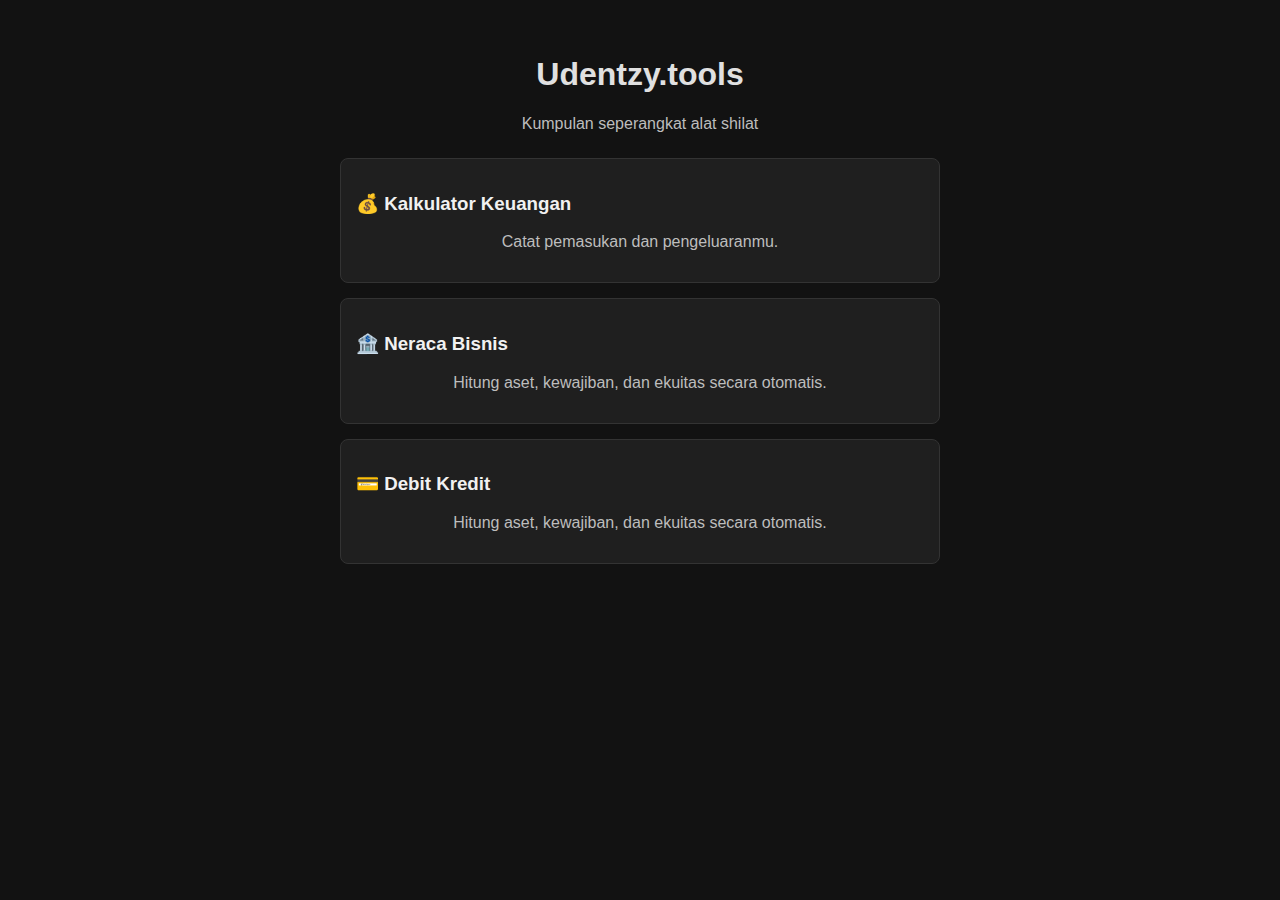
<file: index.html>
<!DOCTYPE html>
<html lang="id">
<head>
  <meta charset="UTF-8">
  <meta name="viewport" content="width=device-width, initial-scale=1.0">
  <title>Tools Udin</title>
  <link rel="stylesheet" href="style.css">
</head>
<body>
  <div class="container">
    <h1>Udentzy.tools</h1>
    <p>Kumpulan seperangkat alat shilat</p>

    <div class="tools-list">
      <a href="kalkulator.html" class="tool-card">
        <h3>💰 Kalkulator Keuangan</h3>
        <p>Catat pemasukan dan pengeluaranmu.</p>
      </a>

      <a href="neraca.html" class="tool-card">
        <h3>🏦 Neraca Bisnis</h3>
        <p>Hitung aset, kewajiban, dan ekuitas secara otomatis.</p>
      </a>
      <a href="debit-kredit.html" class="tool-card">
        <h3>💳 Debit Kredit</h3>
        <p>Hitung aset, kewajiban, dan ekuitas secara otomatis.</p>
      </a>
    </div>
  </div>
</body>
</html>
</file>
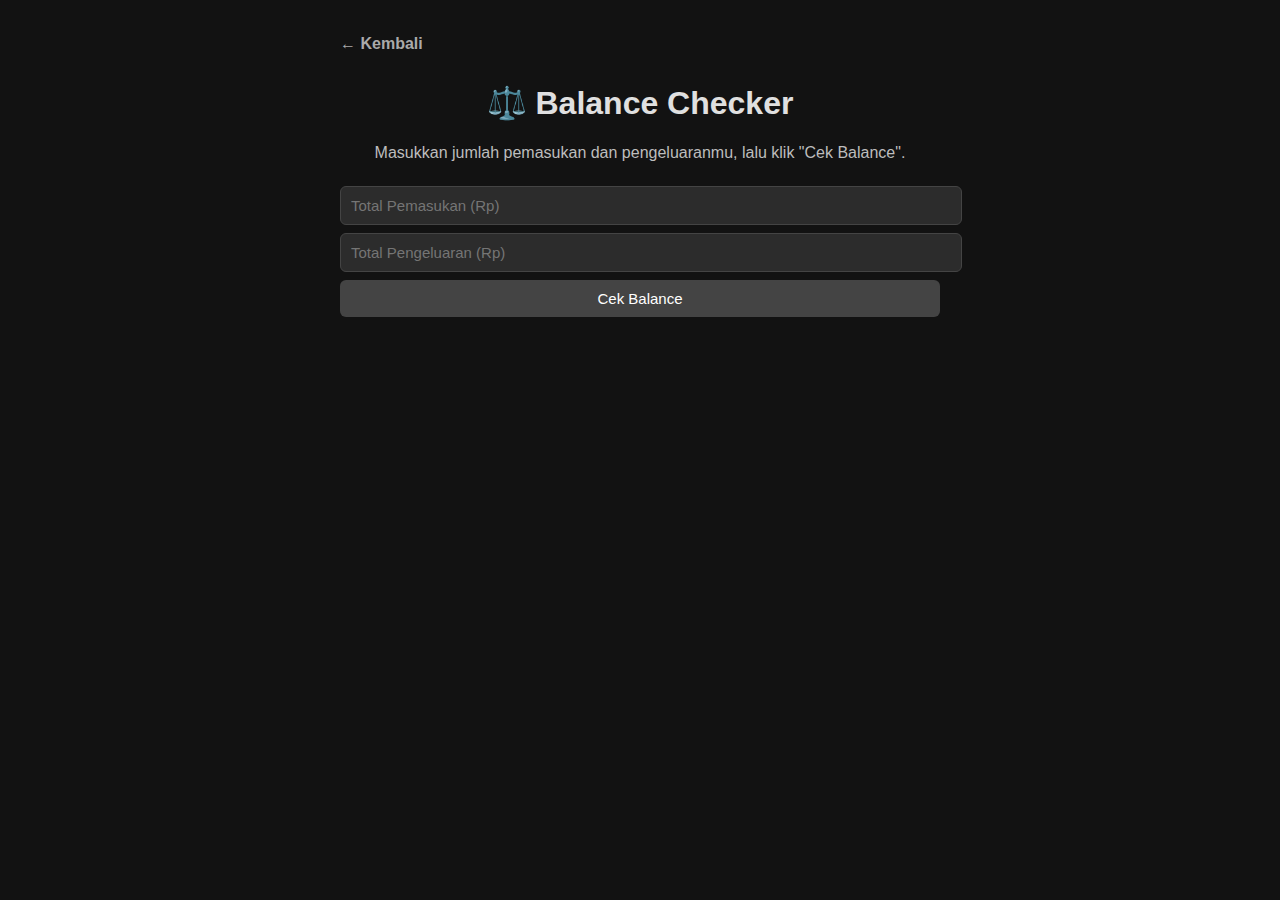
<file: balance.html>
<!DOCTYPE html>
<html lang="id">
<head>
  <meta charset="UTF-8">
  <meta name="viewport" content="width=device-width, initial-scale=1.0">
  <title>Balance Checker - Tools Udin</title>
  <link rel="stylesheet" href="style.css">
</head>
<body>
  <div class="container">
    <a href="index.html" class="back-btn">← Kembali</a>
    <h1>⚖️ Balance Checker</h1>

    <p>Masukkan jumlah pemasukan dan pengeluaranmu, lalu klik "Cek Balance".</p>

    <input type="number" id="pemasukan" placeholder="Total Pemasukan (Rp)">
    <input type="number" id="pengeluaran" placeholder="Total Pengeluaran (Rp)">
    <button onclick="cekBalance()">Cek Balance</button>

    <div class="result" id="hasilBalance"></div>
  </div>

  <script>
    function cekBalance() {
      const pemasukan = parseInt(document.getElementById('pemasukan').value);
      const pengeluaran = parseInt(document.getElementById('pengeluaran').value);
      const hasilDiv = document.getElementById('hasilBalance');

      if (isNaN(pemasukan) || isNaN(pengeluaran)) {
        hasilDiv.innerHTML = '<p style="color:gray;">⚠️ Masukkan angka yang valid untuk pemasukan dan pengeluaran.</p>';
        return;
      }

      const selisih = pemasukan - pengeluaran;
      let pesan = '';
      let warna = '';

      if (selisih > 0) {
        pesan = `✅ Kamu memiliki surplus sebesar Rp ${selisih.toLocaleString('id-ID')}. Keuanganmu sehat!`;
        warna = 'green';
      } else if (selisih < 0) {
        pesan = `⚠️ Kamu mengalami defisit sebesar Rp ${Math.abs(selisih).toLocaleString('id-ID')}. Kurangi pengeluaranmu!`;
        warna = 'red';
      } else {
        pesan = `⚖️ Keuanganmu seimbang! Tidak ada surplus atau defisit.`;
        warna = 'blue';
      }

      hasilDiv.innerHTML = `<p style="color:${warna}; font-weight:bold;">${pesan}</p>`;
    }
  </script>
</body>
</html>
</file>
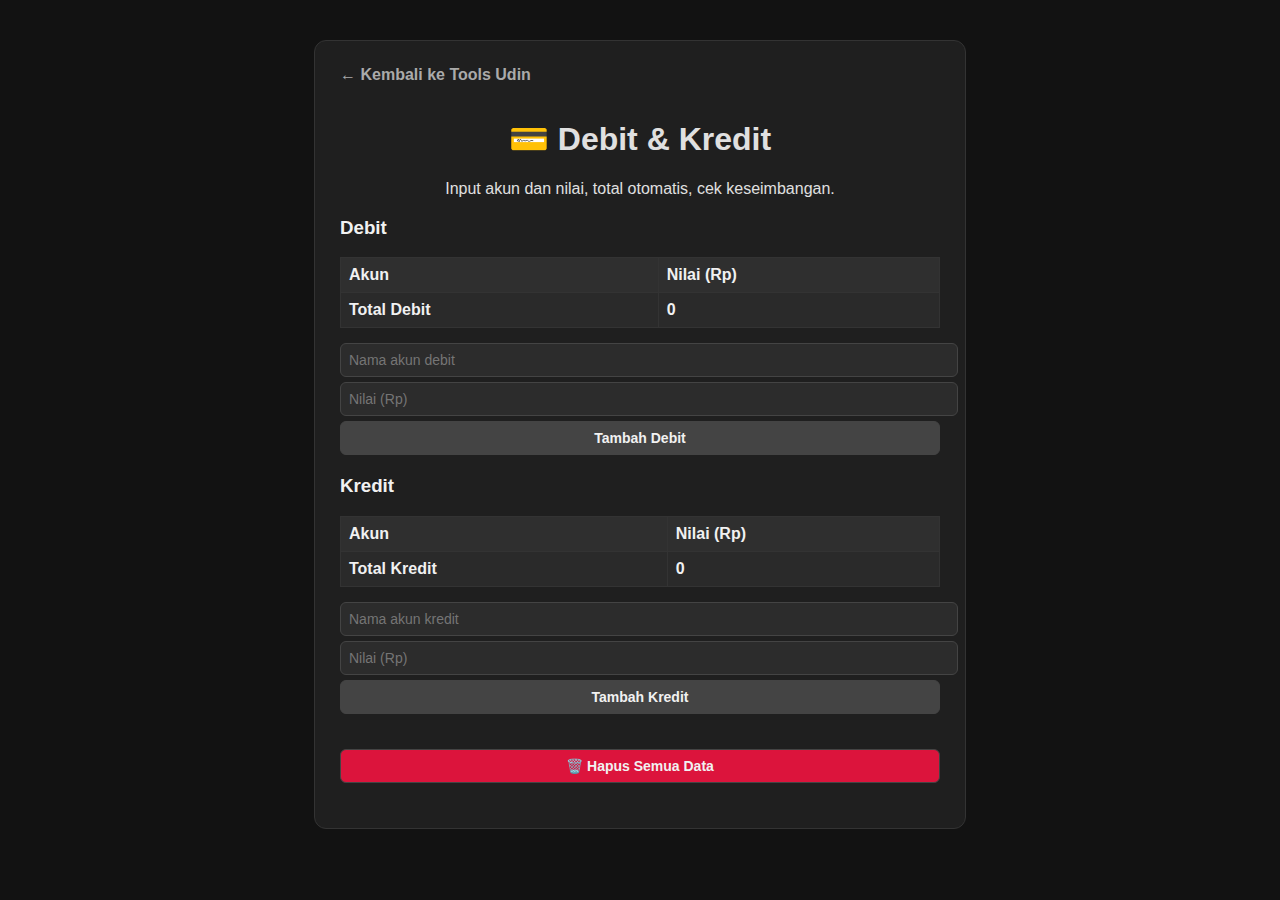
<file: debit-kredit.html>
<!DOCTYPE html>
<html lang="id">
<head>
  <meta charset="UTF-8">
  <meta name="viewport" content="width=device-width, initial-scale=1.0">
  <title>Debit & Kredit - Tools Udin</title>
  <link rel="stylesheet" href="style.css">
  <style>
    .container {
      max-width: 600px;
      margin: 40px auto;
      background-color: #1f1f1f;
      padding: 25px;
      border-radius: 12px;
      border: 1px solid #333;
    }

    h1, p {
      text-align: center;
      color: #e0e0e0;
    }

    table {
      width: 100%;
      border-collapse: collapse;
      margin-bottom: 10px;
    }

    th, td {
      border: 1px solid #333;
      padding: 8px;
      text-align: left;
    }

    th {
      background-color: #2f2f2f;
      color: #f1f1f1;
    }

    tfoot td {
      font-weight: bold;
      background-color: #2a2a2a;
    }

    input, button {
      width: 100%;
      margin-top: 5px;
      padding: 8px;
      border-radius: 6px;
      border: 1px solid #444;
      background-color: #2c2c2c;
      color: #f1f1f1;
      font-size: 14px;
    }

    button {
      cursor: pointer;
      background-color: #444;
      font-weight: bold;
    }

    button:hover {
      background-color: #666;
    }

    .back-btn {
      display: inline-block;
      text-decoration: none;
      color: #aaa;
      margin-bottom: 15px;
      font-weight: bold;
    }

    .back-btn:hover {
      color: #fff;
    }

    #status {
      text-align: center;
      font-weight: bold;
      margin-top: 20px;
      font-size: 1.2em;
    }

    .reset-btn {
      background-color: crimson;
      margin-top: 15px;
    }

    .reset-btn:hover {
      background-color: #ff4d4d;
    }

    .table-section {
      margin-bottom: 20px;
    }
  </style>
</head>
<body>
  <div class="container">
    <a href="index.html" class="back-btn">← Kembali ke Tools Udin</a>
    <h1>💳 Debit & Kredit</h1>
    <p>Input akun dan nilai, total otomatis, cek keseimbangan.</p>

    <div class="table-section">
      <h3>Debit</h3>
      <table id="tabelDebit">
        <thead>
          <tr><th>Akun</th><th>Nilai (Rp)</th></tr>
        </thead>
        <tbody></tbody>
        <tfoot>
          <tr><td>Total Debit</td><td id="totalDebit">0</td></tr>
        </tfoot>
      </table>
      <input type="text" id="namaDebit" placeholder="Nama akun debit">
      <input type="number" id="nilaiDebit" placeholder="Nilai (Rp)">
      <button onclick="tambahDebit()">Tambah Debit</button>
    </div>

    <div class="table-section">
      <h3>Kredit</h3>
      <table id="tabelKredit">
        <thead>
          <tr><th>Akun</th><th>Nilai (Rp)</th></tr>
        </thead>
        <tbody></tbody>
        <tfoot>
          <tr><td>Total Kredit</td><td id="totalKredit">0</td></tr>
        </tfoot>
      </table>
      <input type="text" id="namaKredit" placeholder="Nama akun kredit">
      <input type="number" id="nilaiKredit" placeholder="Nilai (Rp)">
      <button onclick="tambahKredit()">Tambah Kredit</button>
    </div>

    <button class="reset-btn" onclick="resetSemua()">🗑️ Hapus Semua Data</button>
    <div id="status"></div>
  </div>

  <script>
    let totalDebit = 0;
    let totalKredit = 0;

    function tambahDebit() {
      const nama = document.getElementById('namaDebit').value.trim();
      const nilai = parseFloat(document.getElementById('nilaiDebit').value);
      if (!nama || isNaN(nilai) || nilai <= 0) {
        alert('Isi nama akun dan nilai dengan benar!');
        return;
      }
      const tabel = document.querySelector('#tabelDebit tbody');
      const baris = tabel.insertRow();
      baris.insertCell(0).textContent = nama;
      baris.insertCell(1).textContent = nilai.toLocaleString('id-ID');
      totalDebit += nilai;
      document.getElementById('totalDebit').textContent = totalDebit.toLocaleString('id-ID');
      document.getElementById('namaDebit').value = '';
      document.getElementById('nilaiDebit').value = '';
      updateStatus();
    }

    function tambahKredit() {
      const nama = document.getElementById('namaKredit').value.trim();
      const nilai = parseFloat(document.getElementById('nilaiKredit').value);
      if (!nama || isNaN(nilai) || nilai <= 0) {
        alert('Isi nama akun dan nilai dengan benar!');
        return;
      }
      const tabel = document.querySelector('#tabelKredit tbody');
      const baris = tabel.insertRow();
      baris.insertCell(0).textContent = nama;
      baris.insertCell(1).textContent = nilai.toLocaleString('id-ID');
      totalKredit += nilai;
      document.getElementById('totalKredit').textContent = totalKredit.toLocaleString('id-ID');
      document.getElementById('namaKredit').value = '';
      document.getElementById('nilaiKredit').value = '';
      updateStatus();
    }

    function updateStatus() {
      const status = document.getElementById('status');
      if (totalDebit === 0 && totalKredit === 0) {
        status.textContent = '';
        return;
      }

      const selisih = totalDebit - totalKredit;

      if (Math.abs(selisih) < 1) {
        status.textContent = "✅ Neraca Seimbang!";
        status.style.color = "limegreen";
      } else {
        if (selisih > 0) {
          status.innerHTML = `⚠️ Tidak Seimbang!<br>Kekurangan di sisi Kredit: Rp ${selisih.toLocaleString('id-ID')}`;
        } else {
          status.innerHTML = `⚠️ Tidak Seimbang!<br>Kekurangan di sisi Debit: Rp ${Math.abs(selisih).toLocaleString('id-ID')}`;
        }
        status.style.color = "crimson";
      }
    }

    function resetSemua() {
      document.querySelector('#tabelDebit tbody').innerHTML = '';
      document.getElementById('totalDebit').textContent = '0';
      totalDebit = 0;

      document.querySelector('#tabelKredit tbody').innerHTML = '';
      document.getElementById('totalKredit').textContent = '0';
      totalKredit = 0;

      updateStatus();
    }
  </script>
</body>
</html>
</file>
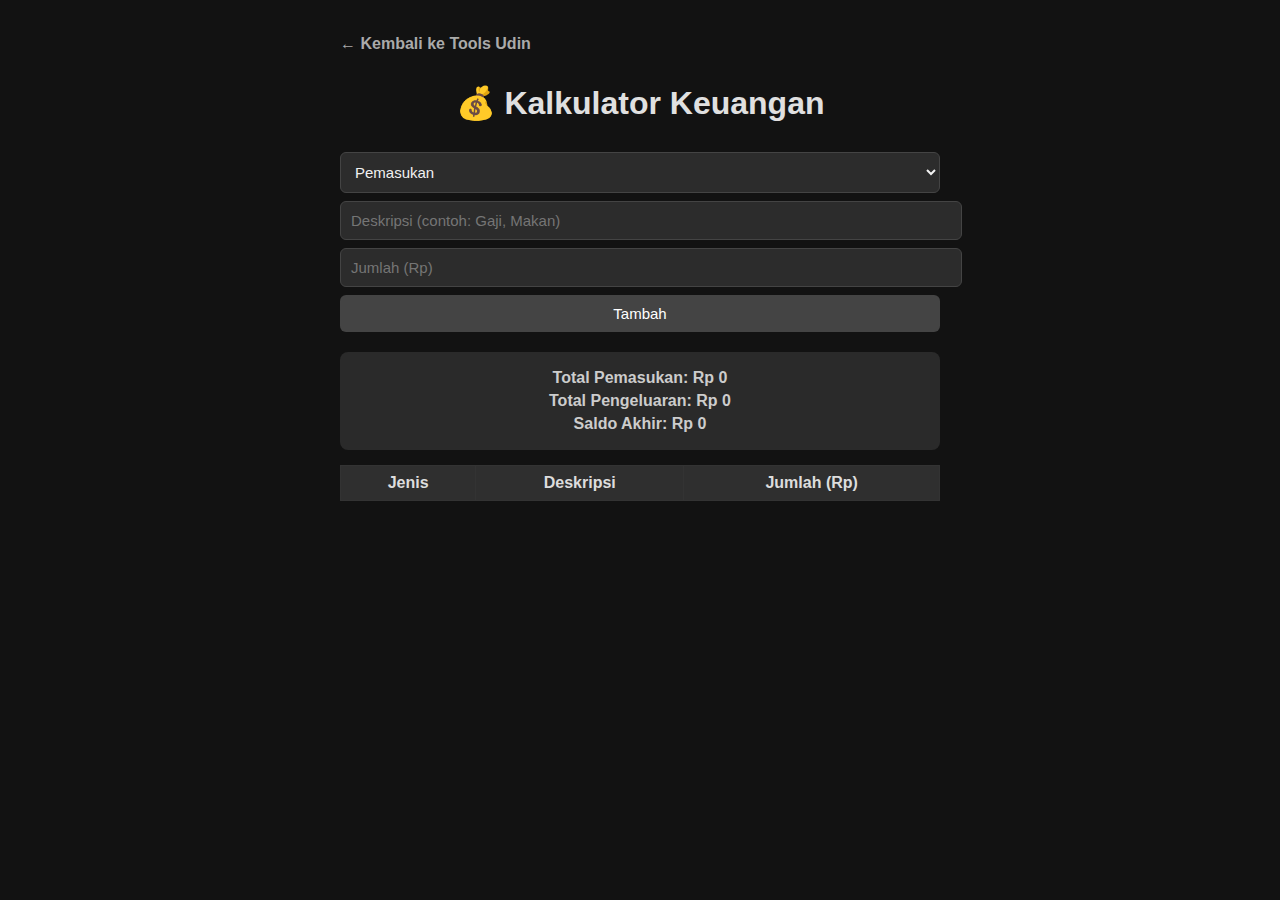
<file: kalkulator.html>
<!DOCTYPE html>
<html lang="id">
<head>
  <meta charset="UTF-8">
  <meta name="viewport" content="width=device-width, initial-scale=1.0">
  <title>Kalkulator Keuangan - Tools Udin</title>
  <link rel="stylesheet" href="style.css">
</head>
<body>
  <div class="container">
    <a href="index.html" class="back-btn">← Kembali ke Tools Udin</a>
    <h1>💰 Kalkulator Keuangan</h1>

    <div class="form">
      <select id="tipe">
        <option value="pemasukan">Pemasukan</option>
        <option value="pengeluaran">Pengeluaran</option>
      </select>

      <input type="text" id="deskripsi" placeholder="Deskripsi (contoh: Gaji, Makan)">
      <input type="number" id="jumlah" placeholder="Jumlah (Rp)">
      <button onclick="tambahTransaksi()">Tambah</button>
    </div>

    <div class="summary">
      <p><b>Total Pemasukan:</b> <span id="totalPemasukan">Rp 0</span></p>
      <p><b>Total Pengeluaran:</b> <span id="totalPengeluaran">Rp 0</span></p>
      <p><b>Saldo Akhir:</b> <span id="saldoAkhir">Rp 0</span></p>
    </div>

    <table>
      <thead>
        <tr>
          <th>Jenis</th>
          <th>Deskripsi</th>
          <th>Jumlah (Rp)</th>
        </tr>
      </thead>
      <tbody id="tabelTransaksi"></tbody>
    </table>
  </div>

  <script>
    let totalPemasukan = 0;
    let totalPengeluaran = 0;

    function tambahTransaksi() {
      const tipe = document.getElementById('tipe').value;
      const deskripsi = document.getElementById('deskripsi').value.trim();
      const jumlah = parseInt(document.getElementById('jumlah').value);

      if (!deskripsi || isNaN(jumlah) || jumlah <= 0) {
        alert('Isi deskripsi dan jumlah dengan benar!');
        return;
      }

      const tabel = document.getElementById('tabelTransaksi');
      const baris = tabel.insertRow();

      const cellTipe = baris.insertCell(0);
      const cellDeskripsi = baris.insertCell(1);
      const cellJumlah = baris.insertCell(2);

      cellTipe.textContent = tipe.charAt(0).toUpperCase() + tipe.slice(1);
      cellDeskripsi.textContent = deskripsi;
      cellJumlah.textContent = jumlah.toLocaleString('id-ID');

      if (tipe === 'pemasukan') {
        cellTipe.style.color = 'limegreen';
        cellJumlah.style.color = 'limegreen';
        totalPemasukan += jumlah;
      } else {
        cellTipe.style.color = 'crimson';
        cellJumlah.style.color = 'crimson';
        totalPengeluaran += jumlah;
      }

      const saldo = totalPemasukan - totalPengeluaran;

      document.getElementById('totalPemasukan').textContent = 'Rp ' + totalPemasukan.toLocaleString('id-ID');
      document.getElementById('totalPengeluaran').textContent = 'Rp ' + totalPengeluaran.toLocaleString('id-ID');
      document.getElementById('saldoAkhir').textContent = 'Rp ' + saldo.toLocaleString('id-ID');

      document.getElementById('deskripsi').value = '';
      document.getElementById('jumlah').value = '';
    }
  </script>
</body>
</html>
</file>
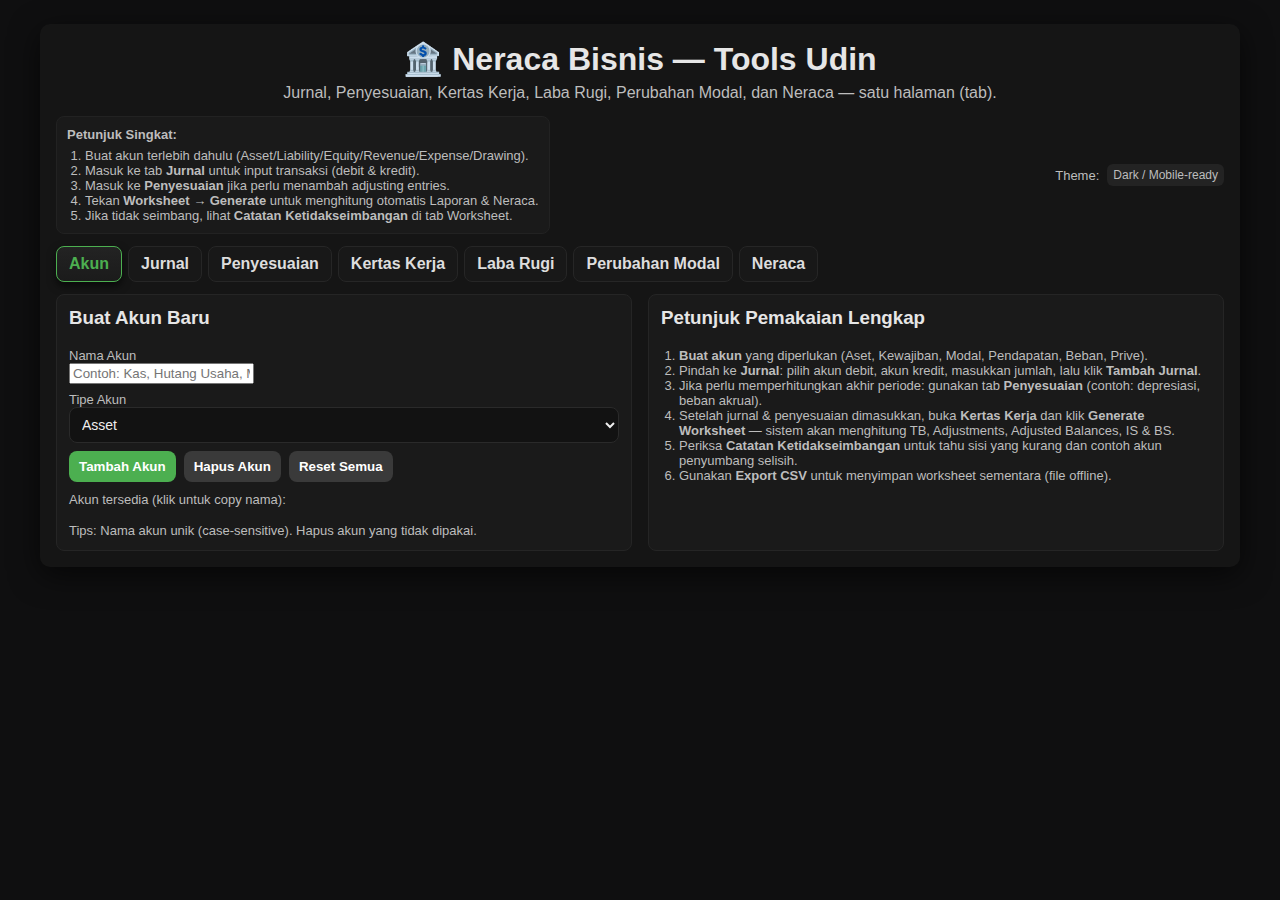
<file: neraca.html>
<!DOCTYPE html>
<html lang="id">
<head>
<meta charset="utf-8" />
<meta name="viewport" content="width=device-width,initial-scale=1" />
<title>Neraca Bisnis (Tabs) - Tools Udin</title>
<style>
  :root{
    --bg:#0f0f10; --card:#151515; --muted:#bdbdbd; --panel:#222;
    --accent:#4CAF50; --accent-2:#2ea3ff; --danger:#ff4d4d; --glass:#1a1a1a;
  }
  /* reset & body */
  *{box-sizing:border-box}
  body{margin:0;font-family:Inter, "Segoe UI", Arial, sans-serif;background:var(--bg);color:#e6e6e6;padding:12px;}
  .container{max-width:1200px;margin:12px auto;padding:16px;border-radius:10px;background:var(--card);box-shadow:0 8px 30px rgba(0,0,0,0.6);}
  h1{margin:0 0 6px;text-align:center}
  .lead{color:var(--muted);text-align:center;margin:6px 0 14px}
  .top-row{display:flex;gap:12px;flex-wrap:wrap;align-items:center;justify-content:space-between}
  .guide{background:var(--glass);padding:10px;border-radius:8px;border:1px solid #222;color:var(--muted);font-size:14px}

  /* tabs */
  .tabs{display:flex;gap:6px;flex-wrap:wrap;margin:12px 0}
  .tab{
    padding:8px 12px;border-radius:8px;background:#181818;border:1px solid #262626;color:#ddd;cursor:pointer;font-weight:600;
  }
  .tab.active{background:linear-gradient(180deg,#232323,#1b1b1b);border-color:var(--accent);color:var(--accent);box-shadow:0 4px 8px rgba(0,0,0,0.6)}
  .tab.small{padding:6px 9px;font-weight:500;font-size:13px}

  /* layout */
  .content{margin-top:12px}
  .panel{display:none}
  .panel.active{display:block}
  .row{display:flex;gap:16px;flex-wrap:wrap}
  .col{flex:1 1 360px;min-width:280px}
  .card{background:var(--glass);padding:12px;border-radius:8px;border:1px solid #252525}
  label{display:block;margin-top:8px;color:var(--muted);font-size:13px}
  input[type="text"], input[type="number"], select, textarea{width:100%;padding:8px;border-radius:8px;border:1px solid #2a2a2a;background:#121212;color:#eee;font-size:14px}
  button{padding:8px 10px;border-radius:8px;border:none;background:var(--accent);color:#fff;cursor:pointer;font-weight:700}
  button.secondary{background:#3a3a3a}
  button.danger{background:var(--danger)}
  .btn-icon{background:#2b2b2b;padding:6px;border-radius:6px;border:1px solid #333;color:#fff;cursor:pointer}
  .small{font-size:13px;color:var(--muted)}
  .table-scroll{overflow:auto;max-height:320px;margin-top:8px}
  table{width:100%;border-collapse:collapse;font-size:13px}
  th,td{padding:8px;border:1px solid #262626;text-align:left;vertical-align:middle}
  th{background:#1f1f1f;color:#ddd}
  tfoot td{background:#171717;font-weight:700}
  .right{text-align:right}
  .muted{color:var(--muted)}
  .status{margin-top:10px;padding:10px;border-radius:8px;background:#0f0f10;border:1px solid #222}
  .ok{color:limegreen;font-weight:700}
  .bad{color:crimson;font-weight:700}
  .highlight-missing{background:linear-gradient(90deg, rgba(255,77,77,0.06), transparent)}
  .acct-type{font-size:12px;padding:4px 6px;border-radius:6px;background:#232323;color:var(--muted);display:inline-block}

  /* responsive tweaks */
  @media(max-width:980px){ .row{flex-direction:column} .col{min-width:unset} }
  @media(max-width:420px){
    .container{padding:10px}
    .tab{font-size:13px;padding:6px 9px}
    th,td{padding:6px;font-size:12px}
    input,button{font-size:13px;padding:8px}
  }
</style>
</head>
<body>
  <div class="container">
    <h1>🏦 Neraca Bisnis — Tools Udin</h1>
    <p class="lead">Jurnal, Penyesuaian, Kertas Kerja, Laba Rugi, Perubahan Modal, dan Neraca — satu halaman (tab).</p>

    <div class="top-row">
      <div class="guide small">
        <b>Petunjuk Singkat:</b>
        <ol style="padding-left:18px;margin:6px 0 0">
          <li>Buat akun terlebih dahulu (Asset/Liability/Equity/Revenue/Expense/Drawing).</li>
          <li>Masuk ke tab <b>Jurnal</b> untuk input transaksi (debit & kredit).</li>
          <li>Masuk ke <b>Penyesuaian</b> jika perlu menambah adjusting entries.</li>
          <li>Tekan <b>Worksheet → Generate</b> untuk menghitung otomatis Laporan & Neraca.</li>
          <li>Jika tidak seimbang, lihat <b>Catatan Ketidakseimbangan</b> di tab Worksheet.</li>
        </ol>
      </div>

      <div style="display:flex;gap:8px;align-items:center;flex-wrap:wrap">
        <div class="small muted">Theme:</div>
        <div class="small acct-type">Dark / Mobile-ready</div>
      </div>
    </div>

    <!-- TABS -->
    <div class="tabs" id="tabs">
      <div class="tab active" data-tab="accounts">Akun</div>
      <div class="tab" data-tab="journal">Jurnal</div>
      <div class="tab" data-tab="adjust">Penyesuaian</div>
      <div class="tab" data-tab="worksheet">Kertas Kerja</div>
      <div class="tab" data-tab="income">Laba Rugi</div>
      <div class="tab" data-tab="equity">Perubahan Modal</div>
      <div class="tab" data-tab="balance">Neraca</div>
    </div>

    <!-- CONTENT PANELS -->
    <div class="content">
      <!-- ACCOUNTS -->
      <div class="panel active" id="accounts">
        <div class="row">
          <div class="col card">
            <h3 style="margin-top:0">Buat Akun Baru</h3>
            <label>Nama Akun</label>
            <input id="newAccountName" placeholder="Contoh: Kas, Hutang Usaha, Modal Pemilik" />
            <label>Tipe Akun</label>
            <select id="newAccountType">
              <option value="Asset">Asset</option>
              <option value="Liability">Liability</option>
              <option value="Equity">Equity</option>
              <option value="Revenue">Revenue</option>
              <option value="Expense">Expense</option>
              <option value="Drawing">Drawing</option>
            </select>
            <div style="display:flex;gap:8px;margin-top:8px;">
              <button onclick="createAccount()">Tambah Akun</button>
              <button class="secondary" onclick="promptDeleteAccount()">Hapus Akun</button>
              <button class="secondary" onclick="resetAll()" title="Reset semua data">Reset Semua</button>
            </div>
            <div class="small muted" style="margin-top:10px;">Akun tersedia (klik untuk copy nama):</div>
            <div id="accountList" style="margin-top:8px;max-height:160px;overflow:auto"></div>
            <div class="small muted" style="margin-top:8px">Tips: Nama akun unik (case-sensitive). Hapus akun yang tidak dipakai.</div>
          </div>

          <div class="col card">
            <h3 style="margin-top:0">Petunjuk Pemakaian Lengkap</h3>
            <div class="small muted">
              <ol style="padding-left:18px;margin:6px 0;">
                <li><b>Buat akun</b> yang diperlukan (Aset, Kewajiban, Modal, Pendapatan, Beban, Prive).</li>
                <li>Pindah ke <b>Jurnal</b>: pilih akun debit, akun kredit, masukkan jumlah, lalu klik <b>Tambah Jurnal</b>.</li>
                <li>Jika perlu memperhitungkan akhir periode: gunakan tab <b>Penyesuaian</b> (contoh: depresiasi, beban akrual).</li>
                <li>Setelah jurnal & penyesuaian dimasukkan, buka <b>Kertas Kerja</b> dan klik <b>Generate Worksheet</b> — sistem akan menghitung TB, Adjustments, Adjusted Balances, IS & BS.</li>
                <li>Periksa <b>Catatan Ketidakseimbangan</b> untuk tahu sisi yang kurang dan contoh akun penyumbang selisih.</li>
                <li>Gunakan <b>Export CSV</b> untuk menyimpan worksheet sementara (file offline).</li>
              </ol>
            </div>
          </div>
        </div>
      </div>

      <!-- JOURNAL -->
      <div class="panel" id="journal">
        <div class="row">
          <div class="col card">
            <h3 style="margin-top:0">Tambah Jurnal Umum</h3>
            <label>Tanggal (YYYY-MM-DD)</label>
            <input id="jurnalDate" placeholder="2025-11-01 (opsional)" />
            <label>Debit (akun)</label>
            <select id="jDebit"></select>
            <label>Kredit (akun)</label>
            <select id="jKredit"></select>
            <label>Jumlah (Rp)</label>
            <input id="jAmount" type="number" placeholder="0" />
            <div style="display:flex;gap:8px;margin-top:8px;">
              <button onclick="addJournalEntry()">Tambah Jurnal</button>
              <button class="secondary" onclick="clearJournalForm()">Bersihkan</button>
            </div>

            <div style="margin-top:12px;">
              <div class="small muted">Jurnal Entries (klik ✏️ untuk edit, 🗑️ untuk hapus)</div>
              <div class="table-scroll">
                <table id="journalTable"><thead><tr><th>Tgl</th><th>Debit</th><th>Kredit</th><th class="right">Rp</th><th>Aksi</th></tr></thead><tbody></tbody></table>
              </div>
            </div>
          </div>

          <div class="col card">
            <h3 style="margin-top:0">Ringkasan Jurnal</h3>
            <div id="journalSummary" class="small muted">Belum ada jurnal</div>
            <div style="margin-top:12px">
              <button class="secondary" onclick="copyAllJournal()">Salin semua jurnal (clipboard)</button>
              <div class="small muted" style="margin-top:8px">Gunakan salin untuk backup manual sebelum reset.</div>
            </div>
          </div>
        </div>
      </div>

      <!-- ADJUST -->
      <div class="panel" id="adjust">
        <div class="row">
          <div class="col card">
            <h3 style="margin-top:0">Tambah Jurnal Penyesuaian</h3>
            <label>Debit (akun)</label>
            <select id="aDebit"></select>
            <label>Kredit (akun)</label>
            <select id="aKredit"></select>
            <label>Jumlah (Rp)</label>
            <input id="aAmount" type="number" placeholder="0" />
            <div style="display:flex;gap:8px;margin-top:8px;">
              <button onclick="addAdjustEntry()">Tambah Penyesuaian</button>
              <button class="secondary" onclick="clearAdjustForm()">Bersihkan</button>
            </div>

            <div style="margin-top:12px;">
              <div class="small muted">Adjusting Entries (klik ✏️ untuk edit, 🗑️ untuk hapus)</div>
              <div class="table-scroll">
                <table id="adjustTable"><thead><tr><th>Tgl</th><th>Debit</th><th>Kredit</th><th class="right">Rp</th><th>Aksi</th></tr></thead><tbody></tbody></table>
              </div>
            </div>
          </div>

          <div class="col card">
            <h3 style="margin-top:0">Catatan Penyesuaian</h3>
            <div class="small muted">
              Gunakan penyesuaian untuk mencatat yang belum ter-record di jurnal biasa: depresiasi, akrual, pendapatan tangguhan, koreksi persediaan, dll. Penyesuaian akan mempengaruhi kertas kerja & laporan akhir.
            </div>
            <div style="margin-top:12px">
              <button class="secondary" onclick="suggestAdjustExamples()">Contoh Penyesuaian</button>
            </div>
          </div>
        </div>
      </div>

      <!-- WORKSHEET -->
      <div class="panel" id="worksheet">
        <div class="card">
          <div style="display:flex;justify-content:space-between;align-items:center;gap:12px;flex-wrap:wrap">
            <h3 style="margin:0">Kertas Kerja (Worksheet)</h3>
            <div style="display:flex;gap:8px">
              <button onclick="generateWorksheet()">Generate Worksheet</button>
              <button class="secondary" onclick="downloadCSV()">Export CSV</button>
              <button class="danger" onclick="resetAll()">Reset Semua</button>
            </div>
          </div>

          <div class="table-scroll" style="margin-top:10px">
            <table id="worksheetTable">
              <thead>
                <tr>
                  <th>Akun</th><th>Type</th>
                  <th class="right">TB Dr</th><th class="right">TB Cr</th>
                  <th class="right">Adj Dr</th><th class="right">Adj Cr</th>
                  <th class="right">AdjBal Dr</th><th class="right">AdjBal Cr</th>
                  <th class="right">IS</th><th class="right">BS</th>
                </tr>
              </thead>
              <tbody></tbody>
              <tfoot>
                <tr>
                  <td colspan="2">Total</td>
                  <td id="tot_tb_dr" class="right">0</td><td id="tot_tb_cr" class="right">0</td>
                  <td id="tot_adj_dr" class="right">0</td><td id="tot_adj_cr" class="right">0</td>
                  <td id="tot_adjbal_dr" class="right">0</td><td id="tot_adjbal_cr" class="right">0</td>
                  <td id="tot_is" class="right">0</td><td id="tot_bs" class="right">0</td>
                </tr>
              </tfoot>
            </table>
          </div>

          <div id="explain" class="status muted">Tekan <b>Generate Worksheet</b> untuk meng-update laporan.</div>

          <div class="row" style="margin-top:12px">
            <div class="col card">
              <h4 style="margin-top:0">Laporan Laba Rugi</h4>
              <div id="incomeStmt" class="small muted">Belum dihitung</div>
            </div>
            <div class="col card">
              <h4 style="margin-top:0">Perubahan Modal</h4>
              <div id="changeEquity" class="small muted">Belum dihitung</div>
            </div>
            <div class="col card">
              <h4 style="margin-top:0">Neraca</h4>
              <div id="balanceSheet" class="small muted">Belum dihitung</div>
            </div>
            <div class="col card">
              <h4 style="margin-top:0">Catatan Ketidakseimbangan</h4>
              <div id="imbalanceNote" class="small muted">—</div>
            </div>
          </div>

        </div>
      </div>

      <!-- INCOME -->
      <div class="panel" id="income">
        <div class="card">
          <h3 style="margin-top:0">Laporan Laba Rugi (Detail)</h3>
          <div id="incomeDetail" class="small muted">Tekan Generate Worksheet di tab Kertas Kerja terlebih dahulu.</div>
        </div>
      </div>

      <!-- EQUITY -->
      <div class="panel" id="equity">
        <div class="card">
          <h3 style="margin-top:0">Laporan Perubahan Modal (Detail)</h3>
          <div id="equityDetail" class="small muted">Tekan Generate Worksheet di tab Kertas Kerja terlebih dahulu.</div>
        </div>
      </div>

      <!-- BALANCE -->
      <div class="panel" id="balance">
        <div class="card">
          <h3 style="margin-top:0">Neraca (Balance Sheet) Detail</h3>
          <div id="balanceDetail" class="small muted">Tekan Generate Worksheet di tab Kertas Kerja terlebih dahulu.</div>
        </div>
      </div>

    </div> <!-- content -->

  </div> <!-- container -->

<script>
/* ========== Data structures ========== */
let accounts = [];         // {name,type}
let journal = [];          // {id,date,debit,credit,amount}
let adjust = [];           // {id,date,debit,credit,amount}
let nextId = 1;

/* ========== Utilities ========== */
const $ = id => document.getElementById(id);
const formatRp = n => Number(n||0).toLocaleString('id-ID');
const cssSafe = name => 'r_' + String(name).replace(/[^a-z0-9]/gi,'_');

/* ========== TAB logic ========== */
document.querySelectorAll('.tab').forEach(t=>{
  t.addEventListener('click', ()=> {
    document.querySelectorAll('.tab').forEach(x=>x.classList.remove('active'));
    t.classList.add('active');
    const tab = t.dataset.tab;
    document.querySelectorAll('.panel').forEach(p=>p.classList.remove('active'));
    document.getElementById(tab).classList.add('active');
  });
});

/* ========== Account management ========== */
function createAccount(){
  const name = $('newAccountName').value.trim();
  const type = $('newAccountType').value;
  if(!name){ alert('Masukkan nama akun'); return; }
  if(accounts.some(a=>a.name===name)){ alert('Akun sudah ada (gunakan nama unik)'); return; }
  accounts.push({name,type});
  $('newAccountName').value='';
  renderAccountList(); refreshSelects();
}

function promptDeleteAccount(){
  if(accounts.length===0){ alert('Belum ada akun'); return; }
  const name = prompt('Ketik nama akun yang ingin dihapus (case-sensitive):');
  if(!name) return;
  const idx = accounts.findIndex(a=>a.name===name);
  if(idx===-1){ alert('Akun tidak ditemukan'); return; }
  if(!confirm(`Hapus akun "${name}"? Jurnal yang pakai akun ini tidak otomatis dihapus.`)) return;
  accounts.splice(idx,1);
  renderAccountList(); refreshSelects();
}

function renderAccountList(){
  const el = $('accountList');
  if(accounts.length===0){ el.innerHTML = '<div class="muted">Belum ada akun</div>'; return; }
  el.innerHTML = accounts.map(a=>`<div style="display:flex;justify-content:space-between;align-items:center;padding:6px 0;border-bottom:1px solid #111">
    <div style="cursor:pointer" onclick="copyToClipboard('${a.name}')">${a.name}</div>
    <div class="acct-type">${a.type}</div>
  </div>`).join('');
}

function refreshSelects(){
  const ids = ['jDebit','jKredit','aDebit','aKredit'];
  ids.forEach(id=>{
    const sel = $(id);
    if(!sel) return;
    sel.innerHTML = accounts.map(a=>`<option value="${a.name}">${a.name} — ${a.type}</option>`).join('');
  });
}

/* ========== Journal management ========== */
function addJournalEntry(){
  if(accounts.length===0){ alert('Buat akun dulu'); return; }
  const date = $('jurnalDate').value.trim() || new Date().toISOString().slice(0,10);
  const debit = $('jDebit').value;
  const credit = $('jKredit').value;
  const amount = parseFloat($('jAmount').value);
  if(!debit || !credit || isNaN(amount) || amount<=0){ alert('Lengkapi jurnal dengan akun & jumlah (Rp) yang benar'); return; }
  journal.push({id: nextId++, date, debit, credit, amount});
  clearJournalForm(); renderJournal(); updateJournalSummary();
}

function renderJournal(){
  const tbody = $('journalTable').querySelector('tbody');
  if(journal.length===0){ tbody.innerHTML = `<tr><td colspan="5" class="muted">Belum ada jurnal</td></tr>`; return; }
  tbody.innerHTML = journal.map(e=>`<tr>
    <td>${e.date}</td><td>${e.debit}</td><td>${e.credit}</td>
    <td class="right">Rp ${formatRp(e.amount)}</td>
    <td style="white-space:nowrap">
      <button class="btn-icon" onclick="editJournal(${e.id})">✏️</button>
      <button class="btn-icon" onclick="deleteJournal(${e.id})">🗑️</button>
    </td>
  </tr>`).join('');
}

function editJournal(id){
  const idx = journal.findIndex(x=>x.id===id);
  if(idx===-1) return;
  const e = journal[idx];
  $('jurnalDate').value = e.date;
  $('jDebit').value = e.debit;
  $('jKredit').value = e.credit;
  $('jAmount').value = e.amount;
  if(confirm('Ambil entry ke form untuk diedit? (entry asli akan dihapus)')){
    journal.splice(idx,1); renderJournal(); updateJournalSummary();
  } else { clearJournalForm(); }
}

function deleteJournal(id){
  if(!confirm('Hapus entry jurnal ini?')) return;
  journal = journal.filter(x=>x.id!==id); renderJournal(); updateJournalSummary();
}

function clearJournalForm(){ $('jAmount').value=''; $('jurnalDate').value=''; }
function updateJournalSummary(){
  if(journal.length===0){ $('journalSummary').textContent='Belum ada jurnal'; return; }
  const total = journal.reduce((s,e)=>s+e.amount,0);
  $('journalSummary').innerHTML = `Total jurnal: <b>Rp ${formatRp(total)}</b> — ${journal.length} entry`;
}

/* ========== Adjust management ========== */
function addAdjustEntry(){
  if(accounts.length===0){ alert('Buat akun dulu'); return; }
  const date = new Date().toISOString().slice(0,10);
  const debit = $('aDebit').value;
  const credit = $('aKredit').value;
  const amount = parseFloat($('aAmount').value);
  if(!debit || !credit || isNaN(amount) || amount<=0){ alert('Lengkapi penyesuaian dengan akun & jumlah'); return; }
  adjust.push({id: nextId++, date, debit, credit, amount});
  $('aAmount').value=''; renderAdjust();
}

function renderAdjust(){
  const tbody = $('adjustTable').querySelector('tbody');
  if(adjust.length===0){ tbody.innerHTML = `<tr><td colspan="5" class="muted">Belum ada penyesuaian</td></tr>`; return; }
  tbody.innerHTML = adjust.map(e=>`<tr>
    <td>${e.date}</td><td>${e.debit}</td><td>${e.credit}</td>
    <td class="right">Rp ${formatRp(e.amount)}</td>
    <td style="white-space:nowrap">
      <button class="btn-icon" onclick="editAdjust(${e.id})">✏️</button>
      <button class="btn-icon" onclick="deleteAdjust(${e.id})">🗑️</button>
    </td>
  </tr>`).join('');
}

function editAdjust(id){
  const idx = adjust.findIndex(x=>x.id===id);
  if(idx===-1) return;
  const e = adjust[idx];
  $('aDebit').value = e.debit;
  $('aKredit').value = e.credit;
  $('aAmount').value = e.amount;
  if(confirm('Ambil penyesuaian ke form untuk diedit? (baris asli akan dihapus)')){
    adjust.splice(idx,1); renderAdjust();
  } else { $('aAmount').value=''; }
}

function deleteAdjust(id){
  if(!confirm('Hapus entry penyesuaian ini?')) return;
  adjust = adjust.filter(x=>x.id!==id); renderAdjust();
}

/* ========== Worksheet & Reports ========== */
function generateWorksheet(){
  if(accounts.length===0){ alert('Buat akun dulu'); return; }

  // init per-account summary
  const map = {};
  accounts.forEach(a=> map[a.name] = {type:a.type, tbDr:0,tbCr:0,adjDr:0,adjCr:0});

  // post journal
  journal.forEach(e=>{
    if(!map[e.debit] || !map[e.credit]) return;
    map[e.debit].tbDr += e.amount;
    map[e.credit].tbCr += e.amount;
  });

  // post adjust
  adjust.forEach(e=>{
    if(!map[e.debit] || !map[e.credit]) return;
    map[e.debit].adjDr += e.amount;
    map[e.credit].adjCr += e.amount;
  });

  // build rows and totals
  const rows = [];
  const totals = {tbDr:0,tbCr:0,adjDr:0,adjCr:0,adjbalDr:0,adjbalCr:0,isTotal:0,bsTotal:0};
  for(const [name,v] of Object.entries(map)){
    const net = (v.tbDr - v.tbCr) + (v.adjDr - v.adjCr);
    const adjbalDr = net>0 ? net : 0;
    const adjbalCr = net<0 ? Math.abs(net) : 0;
    let isCol = 0, bsCol = 0;
    if(v.type==='Revenue') isCol = adjbalCr;
    if(v.type==='Expense') isCol = adjbalDr;
    if(v.type==='Asset') bsCol = adjbalDr;
    if(v.type==='Liability') bsCol = adjbalCr;
    if(v.type==='Equity') bsCol = adjbalCr;
    if(v.type==='Drawing') bsCol = adjbalDr;

    rows.push({name,type:v.type,tbDr:v.tbDr,tbCr:v.tbCr,adjDr:v.adjDr,adjCr:v.adjCr,adjbalDr,adjbalCr,isCol,bsCol});
    totals.tbDr += v.tbDr; totals.tbCr += v.tbCr;
    totals.adjDr += v.adjDr; totals.adjCr += v.adjCr;
    totals.adjbalDr += adjbalDr; totals.adjbalCr += adjbalCr;
    totals.isTotal += isCol; totals.bsTotal += bsCol;
  }

  // render worksheet table
  const tb = $('worksheetTable').querySelector('tbody');
  tb.innerHTML = rows.map(r=>`<tr id="${cssSafe(r.name)}">
    <td>${r.name}</td><td>${r.type}</td>
    <td class="right">${formatRp(r.tbDr)}</td><td class="right">${formatRp(r.tbCr)}</td>
    <td class="right">${formatRp(r.adjDr)}</td><td class="right">${formatRp(r.adjCr)}</td>
    <td class="right">${formatRp(r.adjbalDr)}</td><td class="right">${formatRp(r.adjbalCr)}</td>
    <td class="right">${formatRp(r.isCol)}</td><td class="right">${formatRp(r.bsCol)}</td>
  </tr>`).join('');

  // totals
  $('tot_tb_dr').textContent = formatRp(totals.tbDr);
  $('tot_tb_cr').textContent = formatRp(totals.tbCr);
  $('tot_adj_dr').textContent = formatRp(totals.adjDr);
  $('tot_adj_cr').textContent = formatRp(totals.adjCr);
  $('tot_adjbal_dr').textContent = formatRp(totals.adjbalDr);
  $('tot_adjbal_cr').textContent = formatRp(totals.adjbalCr);
  $('tot_is').textContent = formatRp(totals.isTotal);
  $('tot_bs').textContent = formatRp(totals.bsTotal);

  // Income statement
  const totalRevenue = rows.filter(r=>r.type==='Revenue').reduce((s,r)=>s+(r.isCol||0),0);
  const totalExpense = rows.filter(r=>r.type==='Expense').reduce((s,r)=>s+(r.isCol||0),0);
  const netIncome = totalRevenue - totalExpense;
  $('incomeStmt').innerHTML = `Pendapatan: Rp ${formatRp(totalRevenue)}<br>Beban: Rp ${formatRp(totalExpense)}<br><b>Laba (Rugi) Bersih: Rp ${formatRp(netIncome)}</b>`;
  $('incomeDetail').innerHTML = `<div class="small">Pendapatan: Rp ${formatRp(totalRevenue)}<br>Beban: Rp ${formatRp(totalExpense)}<br><b>Laba Bersih: Rp ${formatRp(netIncome)}</b></div>`;

  // Equity change
  const totalEquityAdj = rows.filter(r=>r.type==='Equity').reduce((s,r)=>s+(r.bsCol||0),0);
  const totalDrawing = rows.filter(r=>r.type==='Drawing').reduce((s,r)=>s+(r.bsCol||0),0);
  $('changeEquity').innerHTML = `Ekuitas (adjusted): Rp ${formatRp(totalEquityAdj)}<br>Drawing: Rp ${formatRp(totalDrawing)}<br><b>Perubahan Modal (Laba - Drawing): Rp ${formatRp(netIncome - totalDrawing)}</b>`;
  $('equityDetail').innerHTML = `<div class="small">Modal (adjusted): Rp ${formatRp(totalEquityAdj)}<br>Drawing: Rp ${formatRp(totalDrawing)}<br><b>Perubahan Modal: Rp ${formatRp(netIncome - totalDrawing)}</b></div>`;

  // Balance sheet
  const totalAssets = rows.filter(r=>r.type==='Asset').reduce((s,r)=>s+(r.bsCol||0),0);
  const totalLiabEq = rows.filter(r=>['Liability','Equity'].includes(r.type)).reduce((s,r)=>s+(r.bsCol||0),0);
  $('balanceSheet').innerHTML = `Total Aset: Rp ${formatRp(totalAssets)}<br>Total Kewajiban+Ekuitas: Rp ${formatRp(totalLiabEq)}<br><b>Selisih: Rp ${formatRp(totalAssets - totalLiabEq)}</b>`;
  $('balanceDetail').innerHTML = `<div class="small">Aset: Rp ${formatRp(totalAssets)}<br>Kewajiban+Ekuitas: Rp ${formatRp(totalLiabEq)}<br><b>Selisih: Rp ${formatRp(totalAssets - totalLiabEq)}</b></div>`;

  // Imbalance notes & highlight
  const assetsVsOthers = totalAssets - totalLiabEq;
  const imbalanceEl = $('imbalanceNote');
  // clear highlights
  document.querySelectorAll('#worksheetTable tbody tr').forEach(tr=>tr.classList.remove('highlight-missing'));
  if(Math.abs(assetsVsOthers) < 1 && Math.abs(netIncome) < 1){
    $('explain').innerHTML = '<span class="ok">✅ Kertas Kerja & Laporan Seimbang.</span>';
    imbalanceEl.innerHTML = '<span class="ok">Seimbang</span>';
  } else {
    let note = '';
    if(assetsVsOthers > 0){
      const candidates = rows.filter(r=>['Liability','Equity'].includes(r.type)).sort((a,b)=>(b.bsCol||0)-(a.bsCol||0));
      const top = candidates.slice(0,5).map(a=>`${a.name} (Rp ${formatRp(a.bsCol)})`);
      note = `<div class="bad">⚠️ Neraca tidak seimbang: Aset lebih besar sebesar Rp ${formatRp(assetsVsOthers)}.<br>Periksa akun Kewajiban/Ekuitas. Contoh akun terbesar: ${top.length? top.join(', '): '—'}</div>`;
      candidates.slice(0,5).forEach(c=>{ const el=document.getElementById(cssSafe(c.name)); if(el) el.classList.add('highlight-missing'); });
    } else {
      const candidates = rows.filter(r=>r.type==='Asset').sort((a,b)=>(b.bsCol||0)-(a.bsCol||0));
      const top = candidates.slice(0,5).map(a=>`${a.name} (Rp ${formatRp(a.bsCol)})`);
      note = `<div class="bad">⚠️ Neraca tidak seimbang: Kewajiban+Ekuitas lebih besar sebesar Rp ${formatRp(Math.abs(assetsVsOthers))}.<br>Periksa akun Aset. Contoh akun terbesar: ${top.length? top.join(', '): '—'}</div>`;
      candidates.slice(0,5).forEach(c=>{ const el=document.getElementById(cssSafe(c.name)); if(el) el.classList.add('highlight-missing'); });
    }
    $('explain').innerHTML = '<span class="bad">⚠️ Terdapat ketidakseimbangan — cek catatan di samping.</span>';
    imbalanceEl.innerHTML = note;
  }
}

/* ========== Export CSV ========= */
function downloadCSV(){
  const rows = document.querySelectorAll('#worksheetTable tbody tr');
  if(rows.length===0){ alert('Belum ada worksheet (Generate dulu).'); return; }
  let csv = [['Akun','Type','TB Dr','TB Cr','Adj Dr','Adj Cr','AdjBal Dr','AdjBal Cr','IS','BS']];
  rows.forEach(r=>{
    const cols = r.querySelectorAll('td');
    csv.push(Array.from(cols).map(c=>`"${c.textContent.replace(/"/g,'""').trim()}"`));
  });
  const csvContent = csv.map(r=>r.join(',')).join('\n');
  const blob = new Blob([csvContent], {type:'text/csv;charset=utf-8;'});
  const url = URL.createObjectURL(blob);
  const a = document.createElement('a'); a.href=url; a.download='worksheet.csv'; document.body.appendChild(a); a.click(); a.remove(); URL.revokeObjectURL(url);
}

/* ========== Reset ========= */
function resetAll(){
  if(!confirm('Hapus semua data (akun, jurnal, penyesuaian)?')) return;
  accounts=[]; journal=[]; adjust=[]; nextId=1;
  refreshAllDisplays();
}

/* ========== Edit/Delete helpers for Journal & Adjust handled above ========= */

/* ========== Misc helpers ========== */
function cssSafe(name){ return 'r_' + String(name).replace(/[^a-z0-9]/gi,'_'); }
function copyToClipboard(text){
  navigator.clipboard?.writeText(text).then(()=>alert('Nama akun disalin ke clipboard'), ()=>alert('Gagal salin'));
}
function copyAllJournal(){
  if(journal.length===0){ alert('Belum ada jurnal'); return; }
  const txt = journal.map(e=>`${e.date}\t${e.debit}\t${e.credit}\t${e.amount}`).join('\n');
  navigator.clipboard?.writeText(txt).then(()=>alert('Jurnal disalin ke clipboard'), ()=>alert('Gagal salin'));
}

/* ========== Small UX suggestions ========== */
function suggestAdjustExamples(){
  alert(`Contoh penyesuaian:
- Depresiasi: Debit Beban Depresiasi / Kredit Akumulasi Depresiasi
- Beban gaji terhutang: Debit Beban Gaji / Kredit Hutang Gaji
- Pendapatan diterima di muka: Debit Kas / Kredit Pendapatan Diterima Di Muka (lalu adjust ke pendapatan)
`);
}

/* ========== Refresh & init UI ========= */
function renderJournal(){ /* implemented above */ }
function renderAdjust(){ /* implemented above */ }
function renderAccountList(){ /* implemented above */ }
function refreshSelects(){ /* implemented above */ }

function refreshAllDisplays(){
  renderAccountList(); renderJournal(); renderAdjust();
  $('worksheetTable').querySelector('tbody').innerHTML='';
  ['tot_tb_dr','tot_tb_cr','tot_adj_dr','tot_adj_cr','tot_adjbal_dr','tot_adjbal_cr','tot_is','tot_bs'].forEach(id=>$(id).textContent='0');
  $('incomeStmt').textContent='Belum dihitung';
  $('changeEquity').textContent='Belum dihitung';
  $('balanceSheet').textContent='Belum dihitung';
  $('imbalanceNote').textContent='—';
  $('explain').innerHTML = 'Tekan <b>Generate Worksheet</b> untuk menghitung laporan otomatis.';
  updateJournalSummary();
  renderAccountList(); refreshSelects();
}

/* ========== Initialize with sample accounts to help start ========= */
(function initDemo(){
  if(accounts.length===0){
    accounts = [
      {name:'Kas', type:'Asset'},
      {name:'Piutang Usaha', type:'Asset'},
      {name:'Persediaan', type:'Asset'},
      {name:'Hutang Usaha', type:'Liability'},
      {name:'Hutang Bank', type:'Liability'},
      {name:'Modal Pemilik', type:'Equity'},
      {name:'Pendapatan Jasa', type:'Revenue'},
      {name:'Beban Gaji', type:'Expense'},
      {name:'Prive (Penarikan)', type:'Drawing'}
    ];
  }
  refreshAllDisplays();
})();
</script>
</body>
</html>
</file>
<file: style.css>
body {
  font-family: 'Segoe UI', Arial, sans-serif;
  background-color: #121212;
  color: #f1f1f1;
  margin: 0;
  padding: 0;
}

.container {
  max-width: 600px;
  margin: 20px auto;
  padding: 15px;
  width: 90%;
}


h1 {
  text-align: center;
  color: #e0e0e0;
}

p {
  text-align: center;
  color: #bdbdbd;
}

input, select, button {
  width: 100%;
  padding: 10px;
  margin-top: 8px;
  border-radius: 6px;
  border: 1px solid #444;
  background-color: #2c2c2c;
  color: #f1f1f1;
  font-size: 15px;
}

button {
  background-color: #444;
  color: #fff;
  border: none;
  cursor: pointer;
}

button:hover {
  background-color: #666;
}

/* Tombol kembali */
.back-btn {
  display: inline-block;
  text-decoration: none;
  color: #aaa;
  margin-bottom: 10px;
  font-weight: bold;
}

.back-btn:hover {
  color: #fff;
}

/* Ringkasan */
.summary {
  margin-top: 20px;
  background-color: #2a2a2a;
  padding: 12px;
  border-radius: 8px;
}

.summary p {
  margin: 5px 0;
  font-weight: bold;
  color: #ccc;
}

/* Tabel transaksi */
table {
  width: 100%;
  border-collapse: collapse;
  margin-top: 15px;
}

th, td {
  border: 1px solid #333;
  padding: 8px;
  text-align: center;
}

th {
  background-color: #2f2f2f;
  color: #ddd;
}

.tools-list {
  display: flex;
  flex-direction: column;
  gap: 15px;
  margin-top: 25px;
}

.tool-card {
  display: block;
  text-decoration: none;
  color: #f1f1f1;
  border: 1px solid #333;
  padding: 15px;
  border-radius: 8px;
  background: #1f1f1f;
  transition: all 0.2s ease;
}

.tool-card:hover {
  background: #2e2e2e;
  transform: translateY(-3px);
}
</file>
